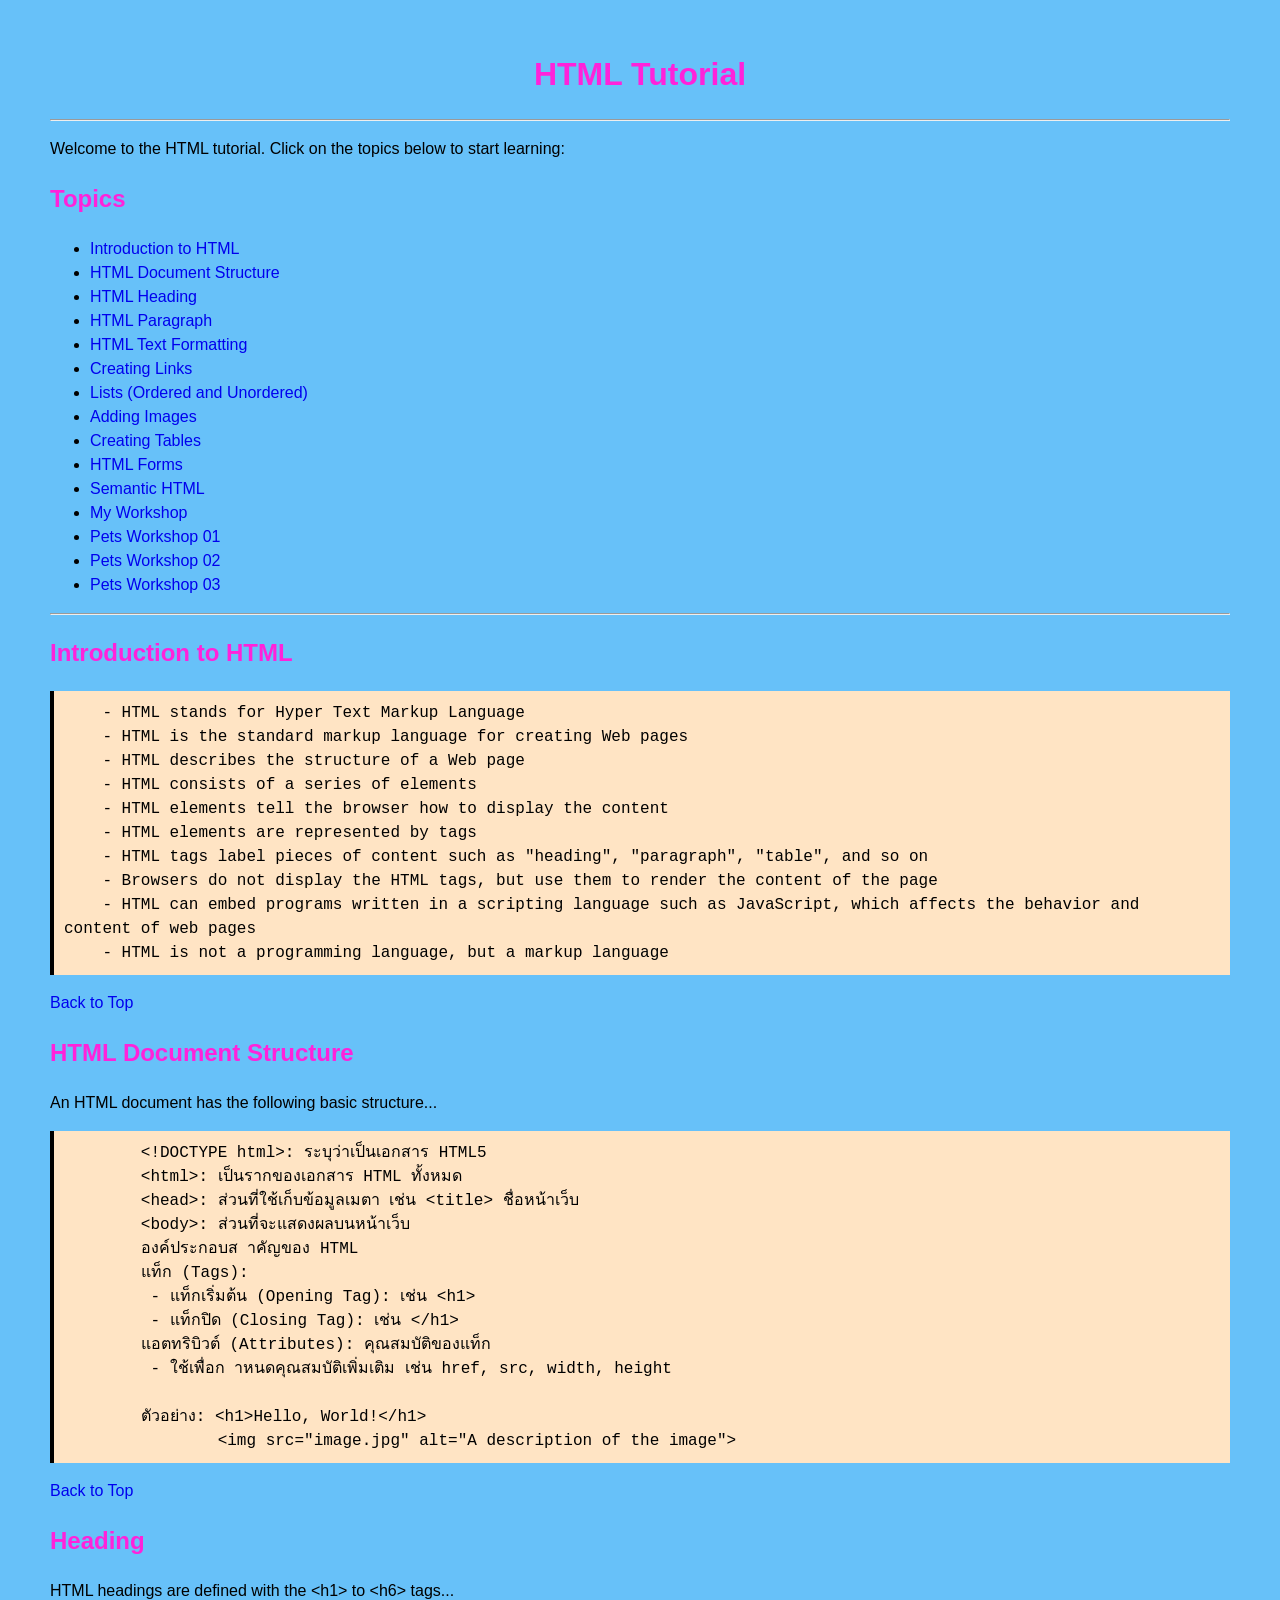
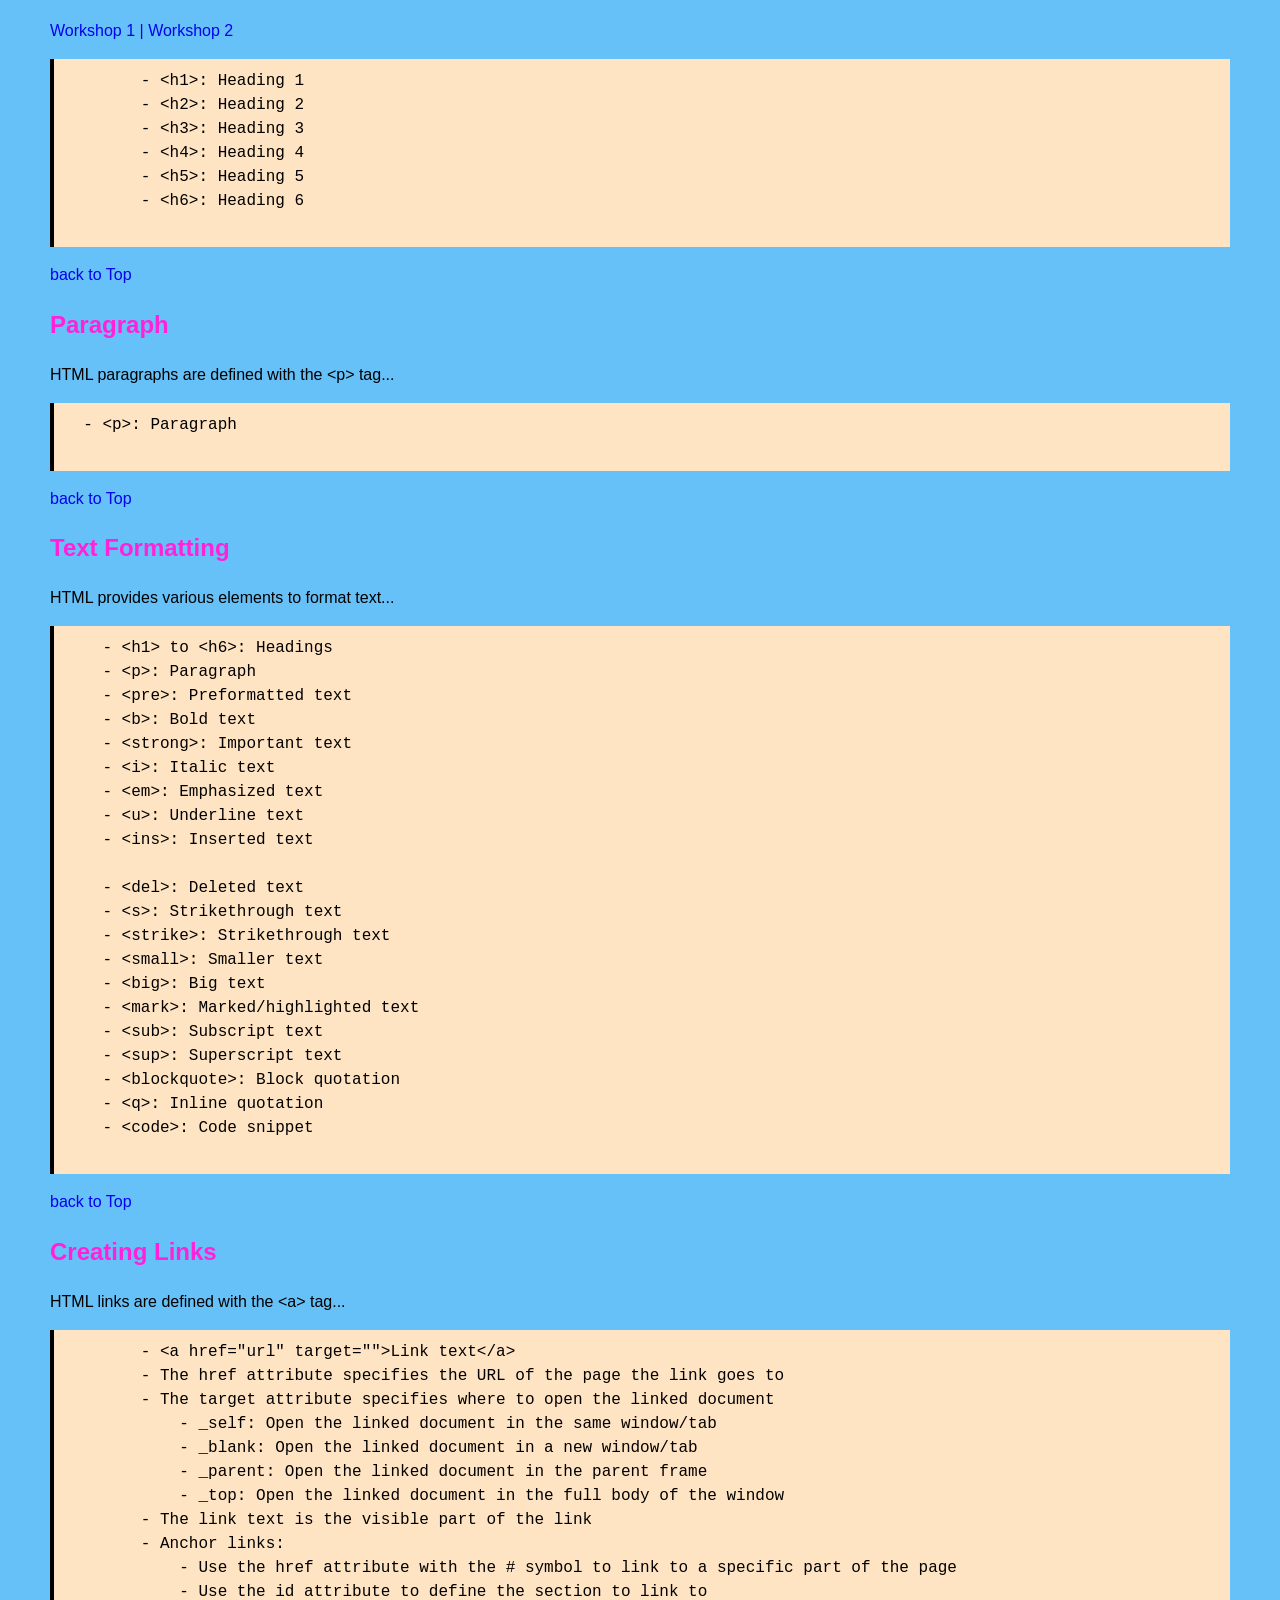
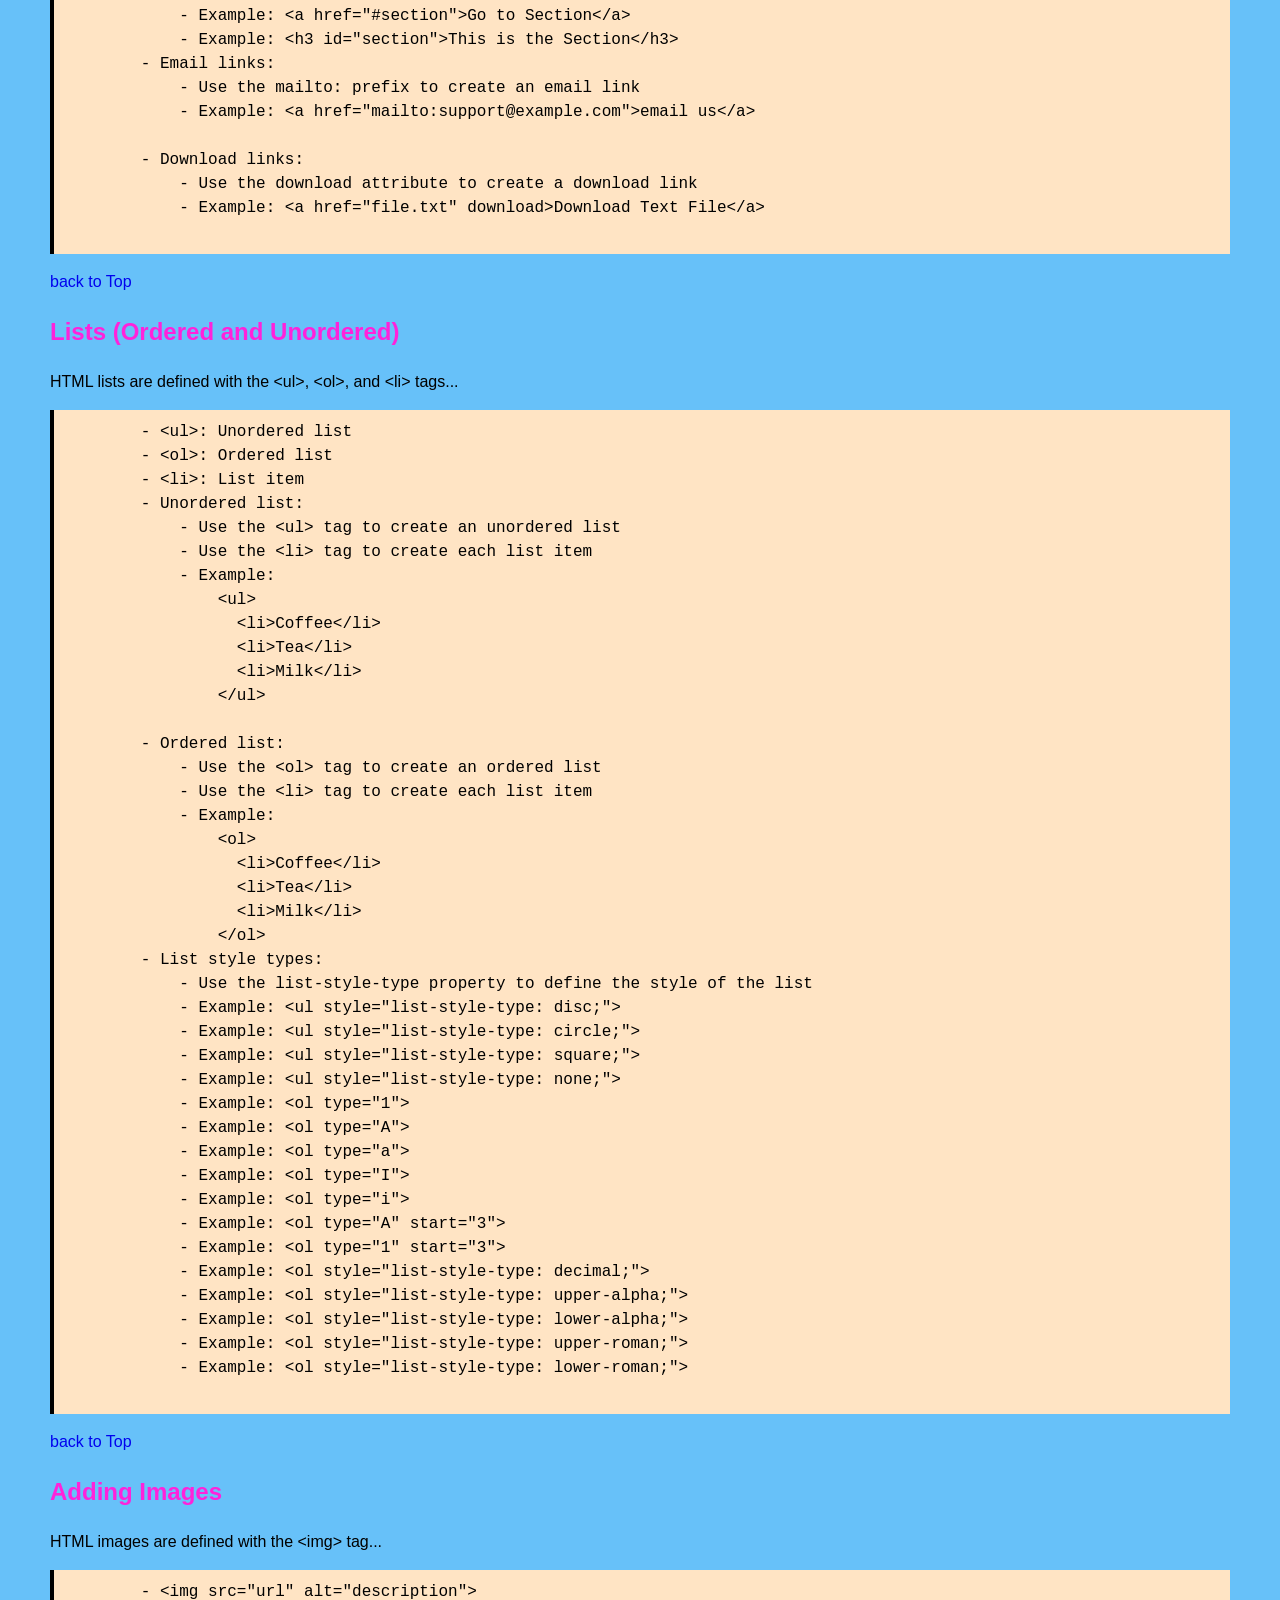
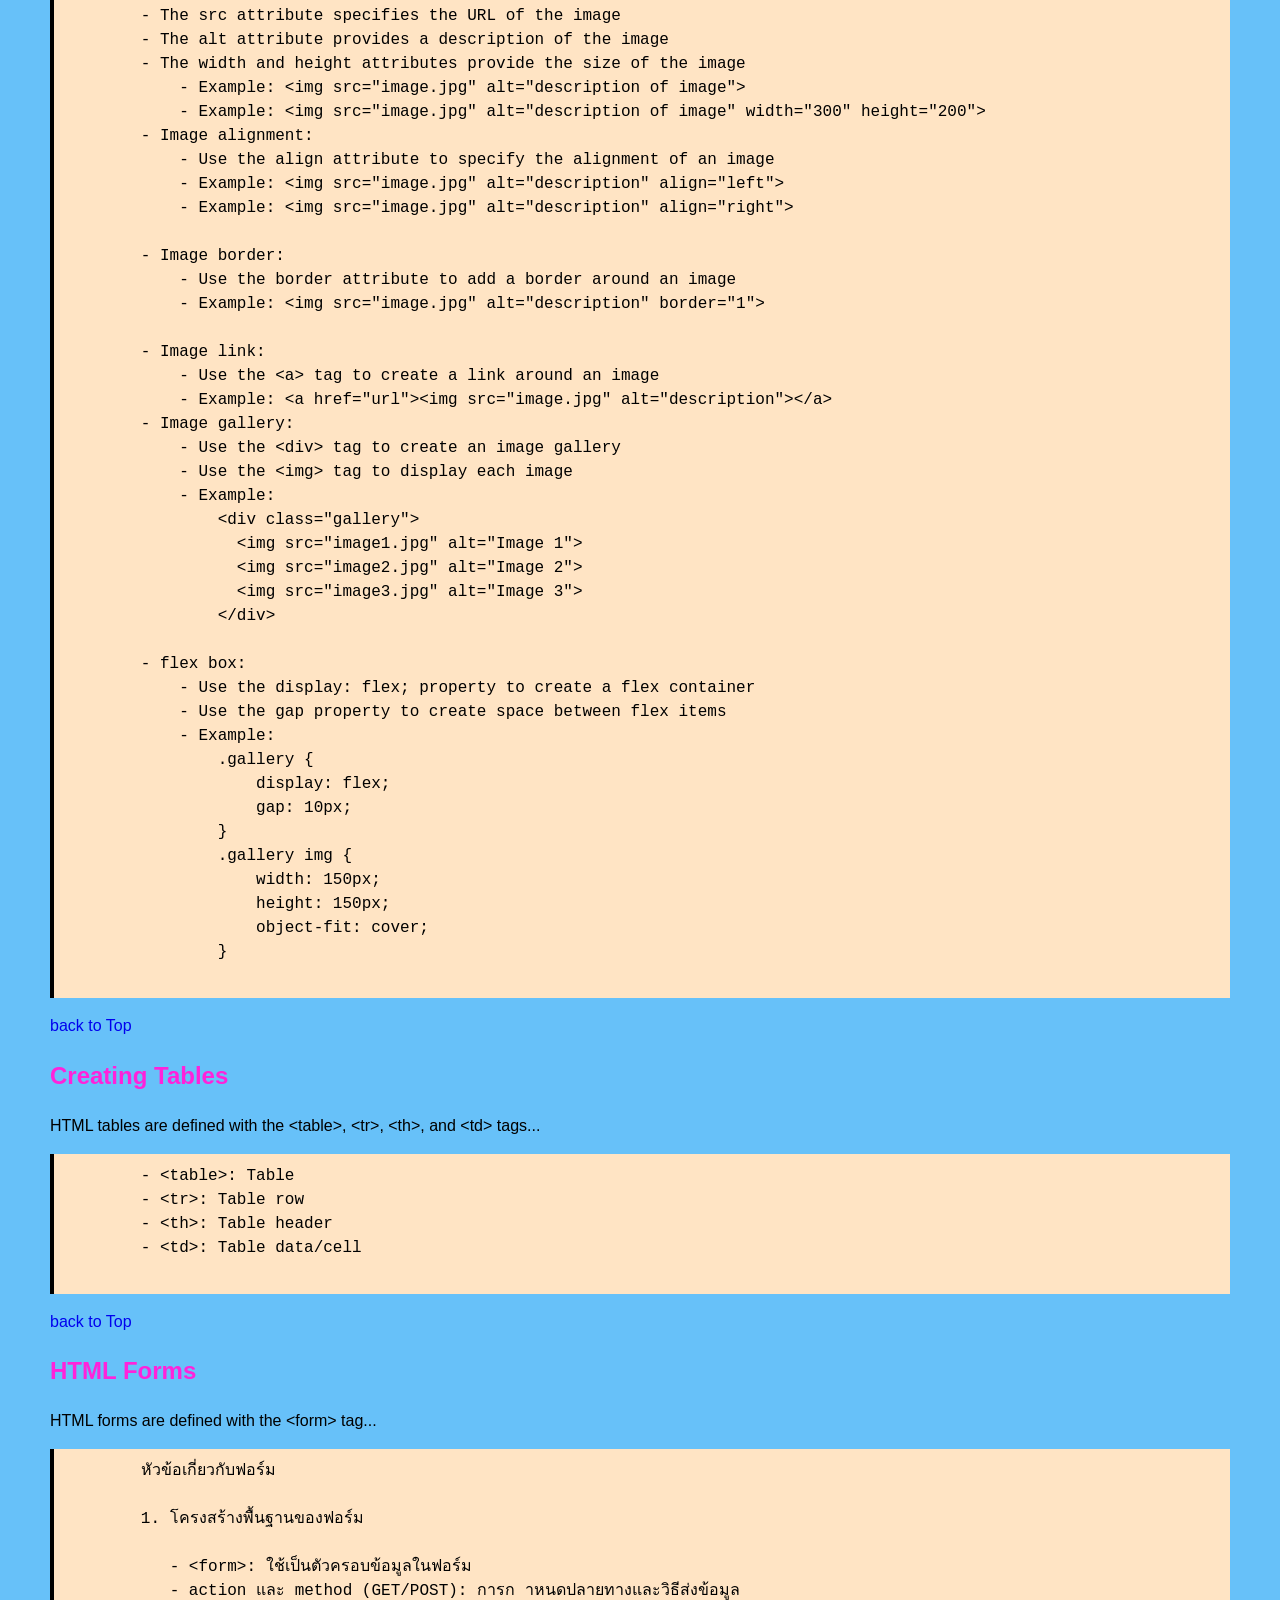
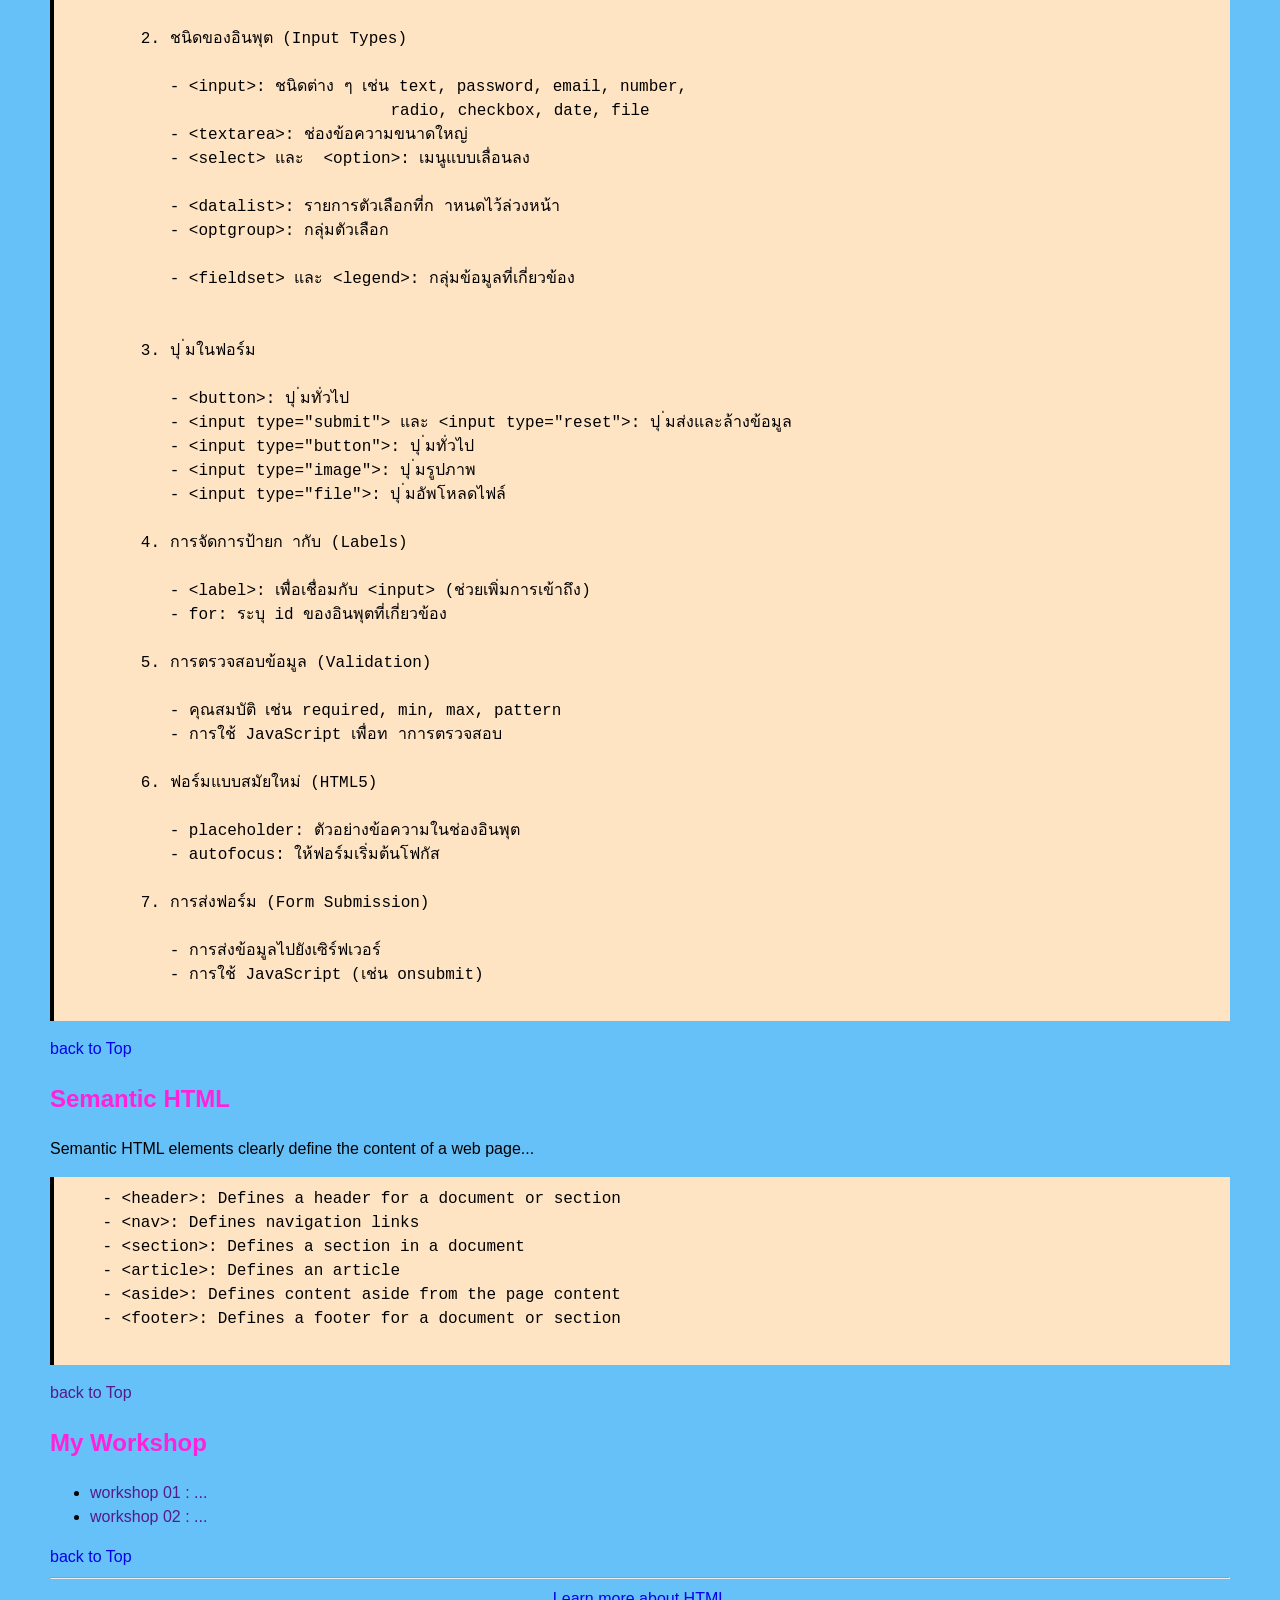
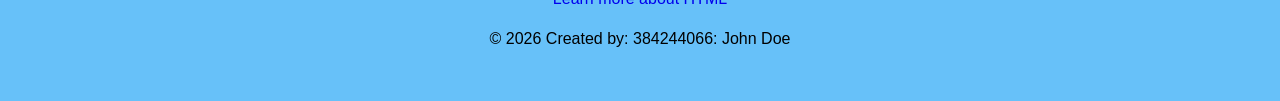
<file: index.html>
<!DOCTYPE html>
<html lang="en">
<head>
    <meta charset="UTF-8">
    <meta name="viewport" content="width=device-width, initial-scale=1.0">
    <meta name="description" content="Learning about HTML">
    <title>HTML Tutorial : 384244066</title>

    <!-- Internal CSS -->
    <style>
        html {
            scroll-behavior: smooth; /* เลื่อนหน้าจอแบบนุ่มนวล */
        }

        body {
            font-family: Arial, Helvetica, sans-serif;
            background-color: #67c1f9;
            margin: 50px;

            line-height: 1.5;
            
            /* 
            scroll-behavior: smooth; ให้ย้ายไปใน html {} 
            */
        }
        h1 { 
            color:rgb(255, 34, 218);
            text-align: center;
        }
        h2 { 
            color:rgb(255, 34, 218);
        }
        pre {
            background-color:bisque;
            padding: 10px;
            border-left: 4px solid #000000;
            
            white-space: pre-wrap; 
            font-size: 16px;
      
        }

        a {
            text-decoration: none;
        }
        a:hover {
            color: red;
            /* text-decoration: underline; */
        }

        .text-center {
            text-align: center;
        }

    </style>

</head>
<body>
    <h1 id="top">HTML Tutorial</h1>
    <hr>
    <p>Welcome to the HTML tutorial. Click on the topics below to start learning: </p>

<!-- Topics -->
    <h2>Topics </h2>
    <ul>
        <li><a href="#Introduction">Introduction to HTML</a></li>
        <li><a href="#Structure">HTML Document Structure</a></li>
        <li><a href="#Heading">HTML Heading</a></li>
        <li><a href="#Paragraph">HTML Paragraph</a></li>
        <li><a href="#TextFormatting">HTML Text Formatting</a></li>
        <li><a href="#Links">Creating Links</a></li>
        <li><a href="#Lists">Lists (Ordered and Unordered)</a></li>
        <li><a href="#Images">Adding Images</a></li>
        <li><a href="#Tables">Creating Tables</a></li>
        <li><a href="#Forms">HTML Forms</a></li>
        <li><a href="#Semantic">Semantic HTML</a></li>        
        <li><a href="#MyWorkshop">My Workshop</a></li>
        <li><a href="pets01/index.html">Pets Workshop 01</a></li>
        <li><a href="pets02/index.html">Pets Workshop 02</a></li>
        <li><a href="pets03/home.html">Pets Workshop 03</a></li>
    </ul>
    <hr>

<!-- Content: Introduction  -->
    <h2 id="Introduction">Introduction to HTML </h2>
    <pre>
    - HTML stands for Hyper Text Markup Language 
    - HTML is the standard markup language for creating Web pages 
    - HTML describes the structure of a Web page 
    - HTML consists of a series of elements 
    - HTML elements tell the browser how to display the content 
    - HTML elements are represented by tags 
    - HTML tags label pieces of content such as "heading", "paragraph", "table", and so on 
    - Browsers do not display the HTML tags, but use them to render the content of the page 
    - HTML can embed programs written in a scripting language such as JavaScript, which affects the behavior and 
content of web pages 
    - HTML is not a programming language, but a markup language</pre>
    
    <a href="#top">Back to Top</a>

<!-- Content: Document Structure -->
    <h2 id = "Structure">HTML Document Structure </h2>
    <p>An HTML document has the following basic structure...</p>
    <pre>
        &lt;!DOCTYPE html&gt;: ระบุว่าเป็นเอกสาร HTML5 
        &lt;html&gt;: เป็นรากของเอกสาร HTML ทั้งหมด 
        &lt;head&gt;: ส่วนที่ใช้เก็บข้อมูลเมตา เช่น &lt;title&gt; ชื่อหน้าเว็บ 
        &lt;body&gt;: ส่วนที่จะแสดงผลบนหน้าเว็บ 
        องค์ประกอบส าคัญของ HTML 
        แท็ก (Tags): 
         - แท็กเริ่มต้น (Opening Tag): เช่น &lt;h1&gt; 
         - แท็กปิด (Closing Tag): เช่น &lt;/h1&gt; 
        แอตทริบิวต์ (Attributes): คุณสมบัติของแท็ก 
         - ใช้เพื่อก าหนดคุณสมบัติเพิ่มเติม เช่น href, src, width, height 
       
        ตัวอย่าง: &lt;h1&gt;Hello, World!&lt;/h1&gt; 
                &lt;img src="image.jpg" alt="A description of the image"&gt;</pre>
    
    <a href="#top">Back to Top</a>

    <!-- Content: Heading -->
    <h2 id="Heading">Heading</h2>
    <p>HTML headings are defined with the &lt;h1&gt; to &lt;h6&gt; tags...</p>
    <a href="W03-01-heading.html">Workshop 1</a>
    <a href="W03-02-heading.html">| Workshop 2</a>
    <pre>
        - &lt;h1&gt;: Heading 1
        - &lt;h2&gt;: Heading 2
        - &lt;h3&gt;: Heading 3
        - &lt;h4&gt;: Heading 4
        - &lt;h5&gt;: Heading 5
        - &lt;h6&gt;: Heading 6
    </pre>

    <a href="#top">back to Top</a>

    <!-- Content: Paragraph -->
    <h2 id="Paragraph">Paragraph</h2>
    <p>HTML paragraphs are defined with the &lt;p&gt; tag...</p>
    <pre>
  - &lt;p&gt;: Paragraph
    </pre>

    <a href="#top">back to Top</a>

    <!-- Content: Text Formatting -->
    <h2 id="TextFormatting">Text Formatting</h2>
    <p>HTML provides various elements to format text...</p>
    <pre>
    - &lt;h1&gt; to &lt;h6&gt;: Headings 
    - &lt;p&gt;: Paragraph 
    - &lt;pre&gt;: Preformatted text 
    - &lt;b&gt;: Bold text 
    - &lt;strong&gt;: Important text 
    - &lt;i&gt;: Italic text 
    - &lt;em&gt;: Emphasized text 
    - &lt;u&gt;: Underline text 
    - &lt;ins&gt;: Inserted text 
     
    - &lt;del&gt;: Deleted text 
    - &lt;s&gt;: Strikethrough text 
    - &lt;strike&gt;: Strikethrough text 
    - &lt;small&gt;: Smaller text 
    - &lt;big&gt;: Big text 
    - &lt;mark&gt;: Marked/highlighted text 
    - &lt;sub&gt;: Subscript text 
    - &lt;sup&gt;: Superscript text 
    - &lt;blockquote&gt;: Block quotation 
    - &lt;q&gt;: Inline quotation 
    - &lt;code&gt;: Code snippet 
    </pre>

    <a href="#top">back to Top</a>

    <!-- Content: Creating Links -->
    <h2 id="Links">Creating Links</h2>
    <p>HTML links are defined with the &lt;a&gt; tag...</p>
    <pre>
        - &lt;a href="url" target=""&gt;Link text&lt;/a&gt;
        - The href attribute specifies the URL of the page the link goes to
        - The target attribute specifies where to open the linked document
            - _self: Open the linked document in the same window/tab
            - _blank: Open the linked document in a new window/tab
            - _parent: Open the linked document in the parent frame
            - _top: Open the linked document in the full body of the window
        - The link text is the visible part of the link
        - Anchor links:
            - Use the href attribute with the # symbol to link to a specific part of the page
            - Use the id attribute to define the section to link to
            - Example: &lt;a href="#section"&gt;Go to Section&lt;/a&gt;
            - Example: &lt;h3 id="section"&gt;This is the Section&lt;/h3&gt;
        - Email links:
            - Use the mailto: prefix to create an email link
            - Example: &lt;a href="mailto:support@example.com">email us&lt;/a&gt;
      
        - Download links:
            - Use the download attribute to create a download link
            - Example: &lt;a href="file.txt" download&gt;Download Text File&lt;/a&gt;
    </pre>

    <a href="#top">back to Top</a>

    <!-- Content: Lists (Ordered and Unordered) -->
    <h2 id="Lists">Lists (Ordered and Unordered)</h2>
    <p>HTML lists are defined with the &lt;ul&gt;, &lt;ol&gt;, and &lt;li&gt; tags...</p>
    <pre>
        - &lt;ul&gt;: Unordered list 
        - &lt;ol&gt;: Ordered list 
        - &lt;li&gt;: List item 
        - Unordered list: 
            - Use the &lt;ul&gt; tag to create an unordered list 
            - Use the &lt;li&gt; tag to create each list item 
            - Example: 
                &lt;ul&gt; 
                  &lt;li&gt;Coffee&lt;/li&gt; 
                  &lt;li&gt;Tea&lt;/li&gt; 
                  &lt;li&gt;Milk&lt;/li&gt; 
                &lt;/ul&gt; 
       
        - Ordered list: 
            - Use the &lt;ol&gt; tag to create an ordered list 
            - Use the &lt;li&gt; tag to create each list item 
            - Example: 
                &lt;ol&gt; 
                  &lt;li&gt;Coffee&lt;/li&gt; 
                  &lt;li&gt;Tea&lt;/li&gt; 
                  &lt;li&gt;Milk&lt;/li&gt; 
                &lt;/ol&gt; 
        - List style types: 
            - Use the list-style-type property to define the style of the list 
            - Example: &lt;ul style="list-style-type: disc;"&gt; 
            - Example: &lt;ul style="list-style-type: circle;"&gt; 
            - Example: &lt;ul style="list-style-type: square;"&gt; 
            - Example: &lt;ul style="list-style-type: none;"&gt; 
            - Example: &lt;ol type="1"&gt; 
            - Example: &lt;ol type="A"&gt; 
            - Example: &lt;ol type="a"&gt; 
            - Example: &lt;ol type="I"&gt; 
            - Example: &lt;ol type="i"&gt; 
            - Example: &lt;ol type="A" start="3"&gt; 
            - Example: &lt;ol type="1" start="3"&gt; 
            - Example: &lt;ol style="list-style-type: decimal;"&gt; 
            - Example: &lt;ol style="list-style-type: upper-alpha;"&gt; 
            - Example: &lt;ol style="list-style-type: lower-alpha;"&gt; 
            - Example: &lt;ol style="list-style-type: upper-roman;"&gt; 
            - Example: &lt;ol style="list-style-type: lower-roman;"&gt; 
    </pre>

    <a href="#top">back to Top</a>

    <!-- Content: Adding Images -->
    <h2 id="Images">Adding Images</h2>
    <p>HTML images are defined with the &lt;img&gt; tag...</p>
    <pre>
        - &lt;img src="url" alt="description"&gt; 
        - The src attribute specifies the URL of the image 
        - The alt attribute provides a description of the image 
        - The width and height attributes provide the size of the image 
            - Example: &lt;img src="image.jpg" alt="description of image"&gt; 
            - Example: &lt;img src="image.jpg" alt="description of image" width="300" height="200"&gt; 
        - Image alignment: 
            - Use the align attribute to specify the alignment of an image 
            - Example: &lt;img src="image.jpg" alt="description" align="left"&gt; 
            - Example: &lt;img src="image.jpg" alt="description" align="right"&gt; 
       
        - Image border: 
            - Use the border attribute to add a border around an image 
            - Example: &lt;img src="image.jpg" alt="description" border="1"&gt; 
       
        - Image link: 
            - Use the &lt;a&gt; tag to create a link around an image 
            - Example: &lt;a href="url"&gt;&lt;img src="image.jpg" alt="description"&gt;&lt;/a&gt; 
        - Image gallery: 
            - Use the &lt;div&gt; tag to create an image gallery 
            - Use the &lt;img&gt; tag to display each image 
            - Example: 
                &lt;div class="gallery"&gt; 
                  &lt;img src="image1.jpg" alt="Image 1"&gt; 
                  &lt;img src="image2.jpg" alt="Image 2"&gt; 
                  &lt;img src="image3.jpg" alt="Image 3"&gt; 
                &lt;/div&gt; 
       
        - flex box: 
            - Use the display: flex; property to create a flex container 
            - Use the gap property to create space between flex items 
            - Example: 
                .gallery { 
                    display: flex; 
                    gap: 10px; 
                } 
                .gallery img { 
                    width: 150px; 
                    height: 150px; 
                    object-fit: cover; 
                } 
    </pre>

    <a href="#top">back to Top</a>

    <!-- Content: Creating Tables -->
    <h2 id="Tables">Creating Tables</h2>
    <p>HTML tables are defined with the &lt;table&gt;, &lt;tr&gt;, &lt;th&gt;, and &lt;td&gt; tags...</p>
    <pre>
        - &lt;table&gt;: Table 
        - &lt;tr&gt;: Table row 
        - &lt;th&gt;: Table header 
        - &lt;td&gt;: Table data/cell 
    </pre>

    <a href="#top">back to Top</a>

    <!-- Content: HTML Forms -->
    <h2 id="Forms">HTML Forms</h2>
    <p>HTML forms are defined with the &lt;form&gt; tag...</p>
    <pre>
        หัวข้อเกี่ยวกับฟอร์ม 
     
        1. โครงสร้างพื้นฐานของฟอร์ม 
     
           - &lt;form>: ใช้เป็นตัวครอบข้อมูลในฟอร์ม 
           - action และ method (GET/POST): การก าหนดปลายทางและวิธีส่งข้อมูล 
     
        2. ชนิดของอินพุต (Input Types) 
     
           - &lt;input>: ชนิดต่าง ๆ เช่น text, password, email, number,  
                                  radio, checkbox, date, file 
           - &lt;textarea>: ช่องข้อความขนาดใหญ่ 
           - &lt;select> และ  &lt;option>: เมนูแบบเลื่อนลง   
     
           - &lt;datalist>: รายการตัวเลือกที่ก าหนดไว้ล่วงหน้า 
           - &lt;optgroup>: กลุ่มตัวเลือก 
     
           - &lt;fieldset> และ &lt;legend>: กลุ่มข้อมูลที่เกี่ยวข้อง 
     
     
        3. ปุ ่มในฟอร์ม 
     
           - &lt;button>: ปุ ่มทั่วไป 
           - &lt;input type="submit"> และ &lt;input type="reset">: ปุ ่มส่งและล้างข้อมูล 
           - &lt;input type="button">: ปุ ่มทั่วไป 
           - &lt;input type="image">: ปุ ่มรูปภาพ 
           - &lt;input type="file">: ปุ ่มอัพโหลดไฟล์ 
     
        4. การจัดการป้ายก ากับ (Labels) 
     
           - &lt;label>: เพื่อเชื่อมกับ &lt;input> (ช่วยเพิ่มการเข้าถึง) 
           - for: ระบุ id ของอินพุตที่เกี่ยวข้อง 
     
        5. การตรวจสอบข้อมูล (Validation) 
     
           - คุณสมบัติ เช่น required, min, max, pattern 
           - การใช้ JavaScript เพื่อท าการตรวจสอบ 
     
        6. ฟอร์มแบบสมัยใหม่ (HTML5) 
     
           - placeholder: ตัวอย่างข้อความในช่องอินพุต 
           - autofocus: ให้ฟอร์มเริ่มต้นโฟกัส 
     
        7. การส่งฟอร์ม (Form Submission) 
     
           - การส่งข้อมูลไปยังเซิร์ฟเวอร์ 
           - การใช้ JavaScript (เช่น onsubmit)
    </pre>

    <a href="#top">back to Top</a>

    <!-- Content: Semantic HTML -->
    <h2 id="Semantic">Semantic HTML</h2>
    <p>Semantic HTML elements clearly define the content of a web page...</p>
    <pre>
    - &lt;header&gt;: Defines a header for a document or section
    - &lt;nav&gt;: Defines navigation links
    - &lt;section&gt;: Defines a section in a document
    - &lt;article&gt;: Defines an article
    - &lt;aside&gt;: Defines content aside from the page content
    - &lt;footer&gt;: Defines a footer for a document or section
    </pre>

    <a href="">back to Top</a>

    <!--Content:  My Workshop -->
    <h2 id="MyWorkshop">My Workshop</h2>
      <ul>
        <li><a href="">workshop 01 : ...</a></li>
        <li><a href="">workshop 02 : ...</a></li>
      </ul>

    <a href="#top">back to Top</a>
    <hr>
    
    <div class="text-center">
        <a href="https://www.w3schools.com/html/default.asp">Learn more about HTML</a>
        <p>&copy; 2026 Created by: 384244066: John Doe</p>
    </div>


</body>
</html>
</file>
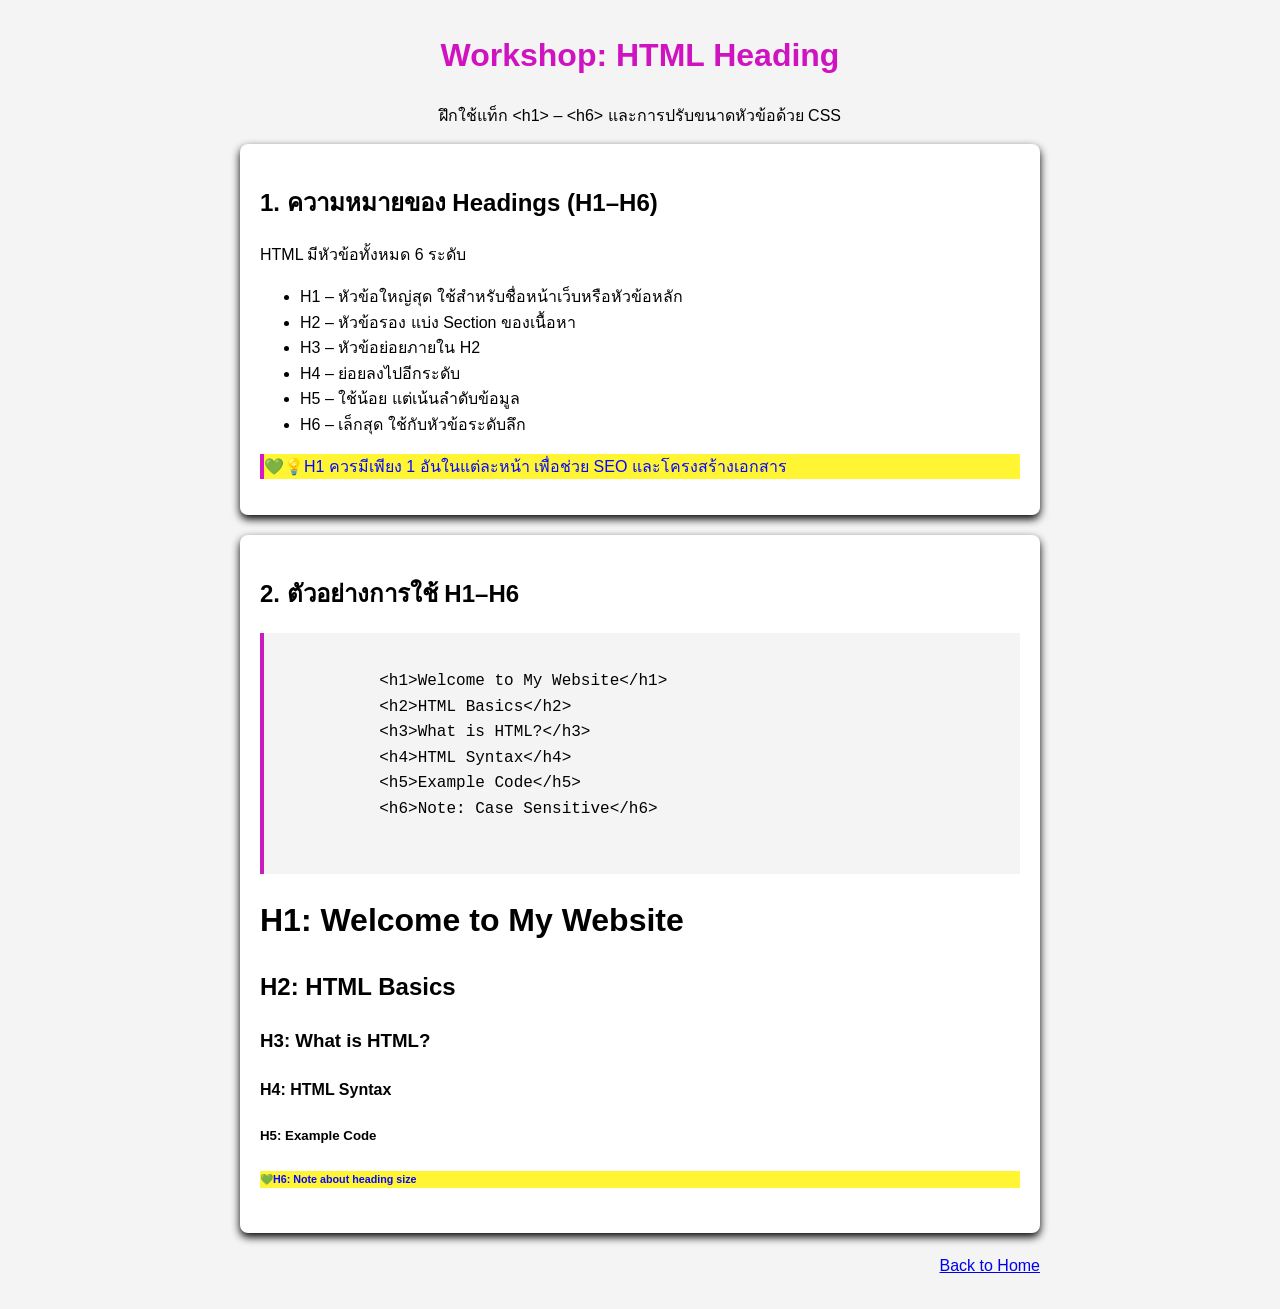
<file: W03-01-heading.html>
<!DOCTYPE html>
<html lang="en">

<head>
    <meta charset="UTF-8">
    <meta name="viewport" content="width=device-width, initial-scale=1.0">
    <title>Heading</title>
    <style>
        body {
            font-family: Arial, sans-serif;
            background-color: #f4f4f4;
            margin: 30px;
            line-height: 1.6;
        }

        .container {
            max-width: 800px;
            margin: 0 auto;
        }


        .text-title {
            color: #d013c1;
            /* text-align: center; */
        }
        .text-center {
            text-align: center;
        }

        .card {
            background-color: white;
            padding: 20px;
            border-radius: 8px;
            box-shadow: 0 4px 8px rgb(0, 0, 0);
            margin-bottom: 20px;
        }

        pre {
            background-color: #f4f4f4;
            border-left: 4px solid #cc1bbd;
            padding-top: 10px;
            font-size: 16px;
        }

        .note {
            color: #0707ff;
            background-color: #fff532;
        }
        .note::before {
            content: "💚";
 
        }


    </style>
</head>

<body>
    <div class="container">
        <h1 class="text-title text-center">Workshop: HTML Heading</h1>
        <p class="text-center">ฝึกใช้แท็ก &lt;h1> – &lt;h6> และการปรับขนาดหัวข้อด้วย CSS</p>
        <div class="card">
            <h2>1. ความหมายของ Headings (H1–H6)</h2>
            <p>HTML มีหัวข้อทั้งหมด 6 ระดับ</p>
            <ul>
                <li>H1 – หัวข้อใหญ่สุด ใช้สำหรับชื่อหน้าเว็บหรือหัวข้อหลัก</li>
                <li>H2 – หัวข้อรอง แบ่ง Section ของเนื้อหา</li>
                <li>H3 – หัวข้อย่อยภายใน H2</li>
                <li>H4 – ย่อยลงไปอีกระดับ</li>
                <li>H5 – ใช้น้อย แต่เน้นลำดับข้อมูล</li>
                <li>H6 – เล็กสุด ใช้กับหัวข้อระดับลึก</li>
            </ul>
            <p class="note" style="border-left: 4px solid rgb(219, 22, 196)">💡H1 ควรมีเพียง 1 อันในแต่ละหน้า เพื่อช่วย SEO และโครงสร้างเอกสาร</p>
        </div>
        <div class="card">
            <h2>2. ตัวอย่างการใช้ H1–H6</h2>
            <pre>
                <code>
            &lt;h1&gt;Welcome to My Website&lt;/h1&gt;
            &lt;h2&gt;HTML Basics&lt;/h2&gt;
            &lt;h3&gt;What is HTML?&lt;/h3&gt;
            &lt;h4&gt;HTML Syntax&lt;/h4&gt;
            &lt;h5&gt;Example Code&lt;/h5&gt;
            &lt;h6&gt;Note: Case Sensitive&lt;/h6&gt;
                </code>
            </pre>
            <h1>H1: Welcome to My Website</h1>
            <h2>H2: HTML Basics</h2>
            <h3>H3: What is HTML?</h3>
            <h4>H4: HTML Syntax</h4>
            <h5>H5: Example Code</h5>
            <h6 class="note">H6: Note about heading size</h6>
        </div>
        <a href="index.html"><p style="text-align: right;">Back to Home</p></a>
    </div>



</body>

</html>
</file>
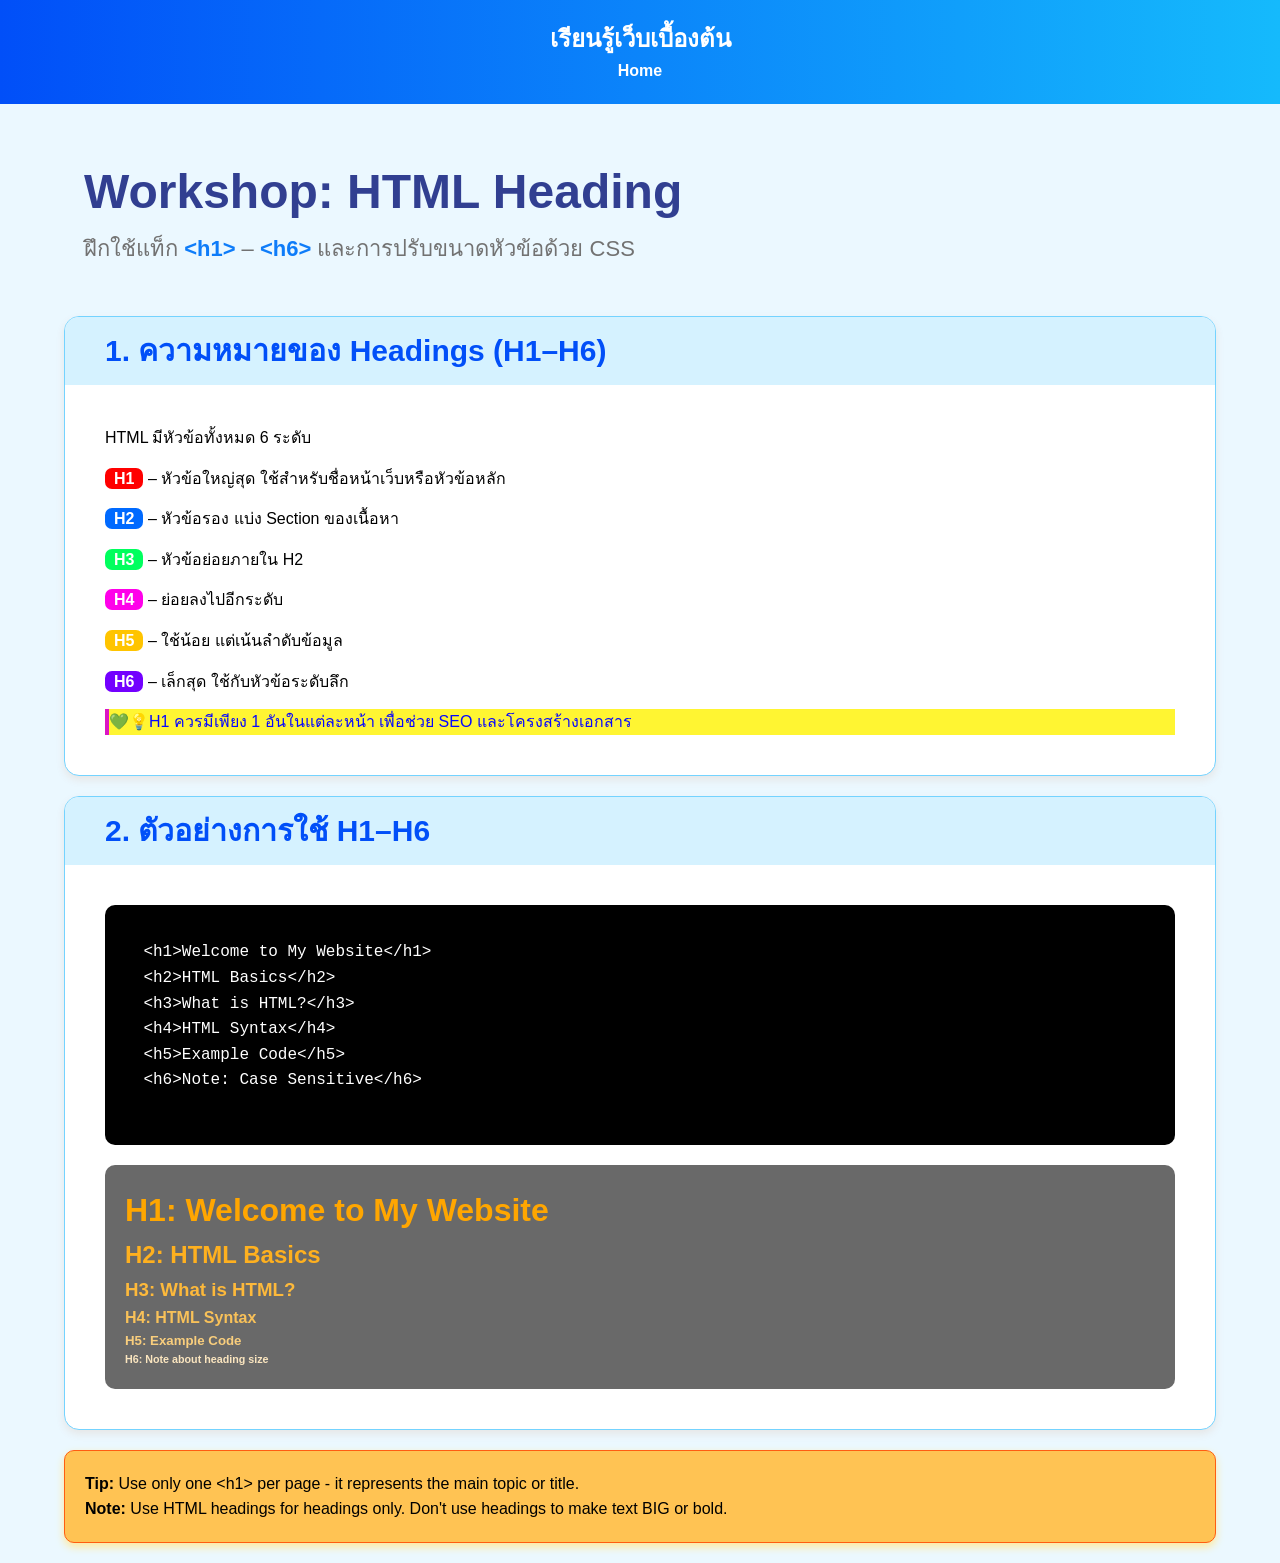
<file: W03-02-heading.html>
<!DOCTYPE html>
<html lang="en">

<head>
    <meta charset="UTF-8">
    <meta name="viewport" content="width=device-width, initial-scale=1.0">
    <title>Heading</title>
    <style>
        * {
            box-sizing: border-box;
            margin: 0;
            padding: 0;
        }

        body {
            font-family: Arial, sans-serif;
            background-color: #ebf8ff;
            
            line-height: 1.6;
        }

        .header {
            background: linear-gradient(to right, #014ff8, #15bafc);
            text-align: center;
            padding: 20px;
            color: white;
        }

        .header a {
            color: white;
            text-decoration: none;
            font-weight: bold;
        }

        .container {
            max-width: 1200px;
            margin: 0 auto;

            width: 90%;
        }

        .hero {
            padding: 50px 20px;
        }



        .hero h1 {
            color: #313f91;
            font-size: 48px;
            /* text-align: center; */
        }
        .hero p {
            color: #727272;
            font-size: 22px;
        }

        .tag-color {
            color : rgb(14, 124, 249);
            font-weight: bold;
        }


        .xxxxx-text-title {
            color: #313f91;
            font-size: 48px;
            /* text-align: center; */
        }


        .text-center {
            text-align: center;
        }

        .card {
            background-color: white;
            border-radius: 15px;
            box-shadow: 0 4px 8px rgb(230, 230, 230);
            margin-bottom: 20px;

            border: 1px solid #74d3ff;
            overflow: hidden;
        }


        .card-header {
            background-color: #d5f2ff;
            color: #014ff8;
            font-size: 20px;
            font-weight: bold;
            padding: 10px 40px;
        }

        .card-body {
            padding: 40px;
        }

        .card-margin-bt { margin-bottom: 15px; }



        .label {
            padding: 2px 9px;
            border-radius: 7px;
            color: white;
            font-weight: bold;
            text-align: center;
        }
        .h1-label { background-color: red;}
        .h2-label { background-color: rgb(0, 106, 255);}
        .h3-label { background-color: rgb(0, 255, 94);}
        .h4-label { background-color: rgb(255, 0, 234);}
        .h5-label { background-color: rgb(255, 196, 0);}
        .h6-label { background-color: rgb(115, 0, 255);}

        pre {
            background-color: #000000;
            color: #ffffff;
            padding-top: 10px;
            font-size: 16px;
            border-radius: 10px;
        }


        .text-shade {
            padding: 20px;
            background-color: #696969;
            border-radius: 10px;
            margin-top: 20px;
        }

        .text-shade h1 { color:rgb(255, 166, 0) }
        .text-shade h2 { color:rgb(254, 176, 31) }
        .text-shade h3 { color:rgb(253, 185, 59) }
        .text-shade h4 { color:rgb(248, 193, 89) }
        .text-shade h5 { color:rgb(249, 206, 125) }
        .text-shade h6 { color:rgb(250, 229, 191) }


        .note {
            color: #0707ff;
            background-color: #fff532;
        }
        .note::before {
            content: "💚";
 
        }



        .tip-box {
            background-color: rgb(255, 195, 83);
            border-radius: 10px;
            border: 1px solid #ff5d11;
            box-shadow: 0 4px 8px rgb(255, 233, 154);
            
            margin-bottom: 20px;
            padding: 20px;
            
        }


    </style>
</head>

<body>
    <section class="header">
        <h1>เรียนรู้เว็บเบื้องต้น</h1>
        <a href="index.html">Home</a>
    </section>


    <div class="container">
        <!-- hero section -->
        <div class="hero">
            <h1>Workshop: HTML Heading</h1>
            <p>ฝึกใช้แท็ก <span class="tag-color">&lt;h1></span> – <span class="tag-color">&lt;h6></span> และการปรับขนาดหัวข้อด้วย CSS</p>
        </div>


        <!-- card 1 -->
        <div class="card">
            <div class="card-header">
                <h2>1. ความหมายของ Headings (H1–H6)</h2>
            </div>
            <div class="card-body">
                <p  class="card-margin-bt">HTML มีหัวข้อทั้งหมด 6 ระดับ</p>
                    <p class="card-margin-bt"><span class="label h1-label">H1</span> – หัวข้อใหญ่สุด ใช้สำหรับชื่อหน้าเว็บหรือหัวข้อหลัก</p>
                    <p class="card-margin-bt"><span class="label h2-label">H2</span> – หัวข้อรอง แบ่ง Section ของเนื้อหา</p>
                    <p class="card-margin-bt"><span class="label h3-label">H3</span> – หัวข้อย่อยภายใน H2</p>
                    <p class="card-margin-bt"><span class="label h4-label">H4</span> – ย่อยลงไปอีกระดับ</p>
                    <p class="card-margin-bt"><span class="label h5-label">H5</span> – ใช้น้อย แต่เน้นลำดับข้อมูล</p>
                    <p class="card-margin-bt"><span class="label h6-label">H6</span> – เล็กสุด ใช้กับหัวข้อระดับลึก</p>
                
                <p class="note" style="border-left: 4px solid rgb(219, 22, 196)">💡H1 ควรมีเพียง 1 อันในแต่ละหน้า เพื่อช่วย SEO และโครงสร้างเอกสาร</p>
            </div>
        </div>

        <!-- card 2 -->
        <div class="card">
            <div class="card-header">
                <h2>2. ตัวอย่างการใช้ H1–H6</h2>
            </div>
            <div class="card-body">
                <pre>
                    <code>
    &lt;h1&gt;Welcome to My Website&lt;/h1&gt;
    &lt;h2&gt;HTML Basics&lt;/h2&gt;
    &lt;h3&gt;What is HTML?&lt;/h3&gt;
    &lt;h4&gt;HTML Syntax&lt;/h4&gt;
    &lt;h5&gt;Example Code&lt;/h5&gt;
    &lt;h6&gt;Note: Case Sensitive&lt;/h6&gt;
                    </code>
                </pre>
                <div class="text-shade">
                    <h1>H1: Welcome to My Website</h1>
                    <h2>H2: HTML Basics</h2>
                    <h3>H3: What is HTML?</h3>
                    <h4>H4: HTML Syntax</h4>
                    <h5>H5: Example Code</h5>
                    <h6>H6: Note about heading size</h6>
                </div>
            </div>
        </div>

        <!-- card 3 -->
        <div class="tip-box">
            <p><b>Tip:</b> Use only one &lt;h1> per page - it represents the main topic or title.</p>
            <p><strong>Note:</strong> Use HTML headings for headings only. Don't use headings to make text BIG or bold.</p>
        </div>

    </div>



</body>

</html>
</file>
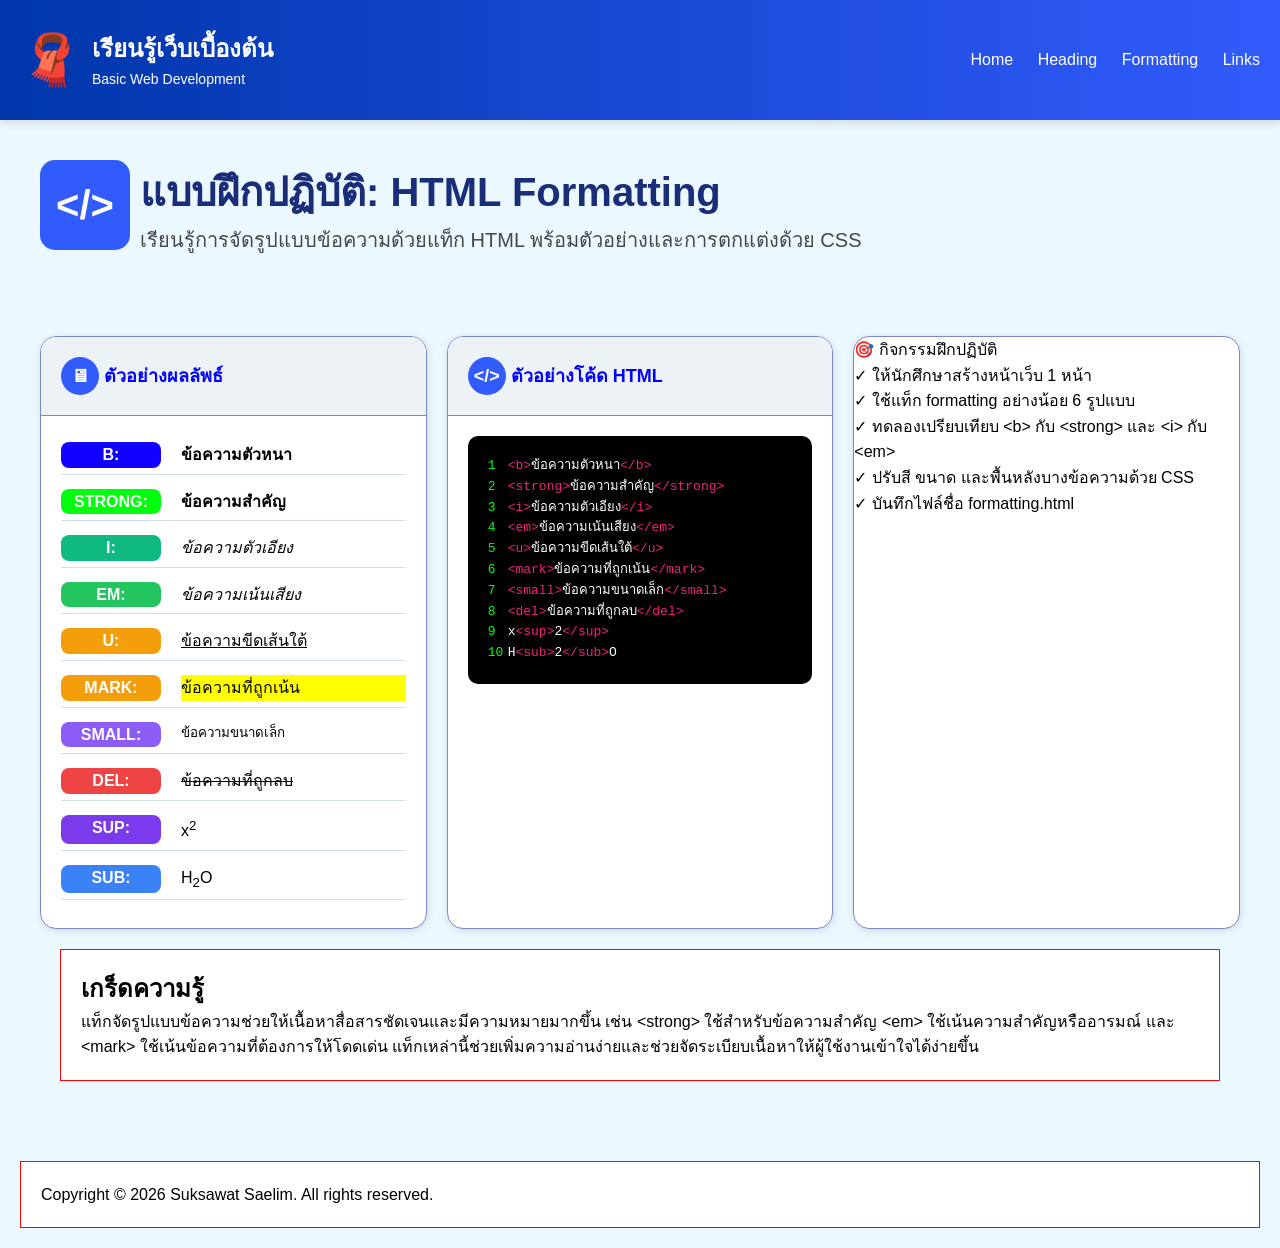
<file: W04-01-formatting.html>
<!DOCTYPE html>
<html lang="en">

<head>
    <meta charset="UTF-8">
    <meta name="viewport" content="width=device-width, initial-scale=1.0">
    <title>Formatting</title>
    <link rel="stylesheet" href="css/w04-formatting.css">
</head>

<body>
    <!-- Header -->
    <header>
        <div class="brand">
            <div class="brand-icon">🧣</div>
            <div class="brand-text">
                <h2>เรียนรู้เว็บเบื้องต้น</h2>
                <p>Basic Web Development</p>
            </div>
        </div>
        <nav>
            <a href="index.html">Home</a>
            <a href="W03-02-heading-51.html">Heading</a>
            <a href="W04-01-formating.html">Formatting</a>
            <a href="#">Links</a>

        </nav>
    </header>

    <!-- Hero Section -->
    <div class="hero">


        <div class="hero-icon">&lt;/&gt;</div>

        <div class="hero-text">
            <h1>แบบฝึกปฏิบัติ: HTML Formatting</h1>
            <p>
                เรียนรู้การจัดรูปแบบข้อความด้วยแท็ก HTML
                พร้อมตัวอย่างและการตกแต่งด้วย CSS
            </p>
        </div>



    </div>

    <!-- Main Content -->
    <div class="container">
        <div class="card-grid">
            <!-- card 1 -->
            <div class="card">
                <div class="card-header">
                    <span class="card-header-icon">🖥</span> ตัวอย่างผลลัพธ์
                </div>
                <div class="card-body">

                    <div class="format-row">
                        <span class="label b-label">B:</span>
                        <b>ข้อความตัวหนา</b>
                    </div>

                    <div class="format-row">
                        <span class="label strong-label">STRONG:</span>
                        <strong>ข้อความสำคัญ</strong>
                    </div>
                    <div class="format-row">
                        <span class="label i-label">I:</span>
                        <i>ข้อความตัวเอียง</i>
                    </div>

                    <div class="format-row">
                        <span class="label em-label">EM:</span>
                        <em>ข้อความเน้นเสียง</em>
                    </div>

                    <div class="format-row">
                        <span class="label u-label">U:</span>
                        <u>ข้อความขีดเส้นใต้</u>
                    </div>

                    <div class="format-row">
                        <span class="label mark-label">MARK:</span>
                        <mark>ข้อความที่ถูกเน้น</mark>
                    </div>

                    <div class="format-row">
                        <span class="label small-label">SMALL:</span>
                        <small>ข้อความขนาดเล็ก</small>
                    </div>

                    <div class="format-row">
                        <span class="label del-label">DEL:</span>
                        <del>ข้อความที่ถูกลบ</del>
                    </div>

                    <div class="format-row">
                        <span class="label sup-label">SUP:</span>
                        <span>x<sup>2</sup></span>
                    </div>

                    <div class="format-row">
                        <span class="label sub-label">SUB:</span>
                        <span>H<sub>2</sub>O</span>
                    </div>

                </div>

            </div>

            <!-- card 2 -->
            <div class="card">

                <div class="card-header">
                    <span class="card-header-icon">&lt;/&gt;</span>
                    ตัวอย่างโค้ด HTML
                </div>

                <div class="card-body">
                    <div class="pre-box">
<pre><span class="line-no">1</span><span class="html-tag">&lt;b&gt;</span><span>ข้อความตัวหนา</span><span class="html-tag">&lt;/b&gt;</span>
<span class="line-no">2</span><span class="html-tag">&lt;strong&gt;</span><span>ข้อความสำคัญ</span><span class="html-tag">&lt;/strong&gt;</span>
<span class="line-no">3</span><span class="html-tag">&lt;i&gt;</span><span>ข้อความตัวเอียง</span><span class="html-tag">&lt;/i&gt;</span>
<span class="line-no">4</span><span class="html-tag">&lt;em&gt;</span><span>ข้อความเน้นเสียง</span><span class="html-tag">&lt;/em&gt;</span>
<span class="line-no">5</span><span class="html-tag">&lt;u&gt;</span><span>ข้อความขีดเส้นใต้</span><span class="html-tag">&lt;/u&gt;</span>
<span class="line-no">6</span><span class="html-tag">&lt;mark&gt;</span><span>ข้อความที่ถูกเน้น</span><span class="html-tag">&lt;/mark&gt;</span>
<span class="line-no">7</span><span class="html-tag">&lt;small&gt;</span><span>ข้อความขนาดเล็ก</span><span class="html-tag">&lt;/small&gt;</span>
<span class="line-no">8</span><span class="html-tag">&lt;del&gt;</span><span>ข้อความที่ถูกลบ</span><span class="html-tag">&lt;/del&gt;</span>
<span class="line-no">9</span><span>x</span><span class="html-tag">&lt;sup&gt;</span><span>2</span><span class="html-tag">&lt;/sup&gt;</span>
<span class="line-no">10</span><span>H</span><span class="html-tag">&lt;sub&gt;</span><span>2</span><span class="html-tag">&lt;/sub&gt;</span><span>O</span></pre>
                    </div>
                </div>



            </div>

            <!-- card 3 -->
            <div class="card">


                <span>🎯</span>

                กิจกรรมฝึกปฏิบัติ


                <ul class="">
                    <li>
                        <span>✓</span>
                        <span>ให้นักศึกษาสร้างหน้าเว็บ 1 หน้า</span>
                    </li>

                    <li>
                        <span>✓</span>
                        <span>ใช้แท็ก formatting อย่างน้อย 6 รูปแบบ</span>
                    </li>

                    <li>
                        <span >✓</span>
                        <span>
                            ทดลองเปรียบเทียบ
                            <span>&lt;b&gt;</span> กับ
                            <span>&lt;strong&gt;</span>
                            และ
                            <span>&lt;i&gt;</span> กับ
                            <span>&lt;em&gt;</span>
                        </span>
                    </li>

                    <li>
                        <span>✓</span>
                        <span>ปรับสี ขนาด และพื้นหลังบางข้อความด้วย CSS</span>
                    </li>

                    <li>
                        <span>✓</span>
                        <span>
                            บันทึกไฟล์ชื่อ
                            <span>formatting.html</span>
                        </span>
                    </li>
                </ul>



            </div>
        </div>

        <div class="tip-box">



            <h2>เกร็ดความรู้</h2>

            <p>
                แท็กจัดรูปแบบข้อความช่วยให้เนื้อหาสื่อสารชัดเจนและมีความหมายมากขึ้น
                เช่น <span >&lt;strong&gt;</span> ใช้สำหรับข้อความสำคัญ
                <span>&lt;em&gt;</span> ใช้เน้นความสำคัญหรืออารมณ์
                และ <span>&lt;mark&gt;</span> ใช้เน้นข้อความที่ต้องการให้โดดเด่น
                แท็กเหล่านี้ช่วยเพิ่มความอ่านง่ายและช่วยจัดระเบียบเนื้อหาให้ผู้ใช้งานเข้าใจได้ง่ายขึ้น
            </p>




        </div>
    </div>

    <!-- Footer -->
    <footer>Copyright © 2026 Suksawat Saelim. All rights reserved.</footer>
</body>

</html>
</file>
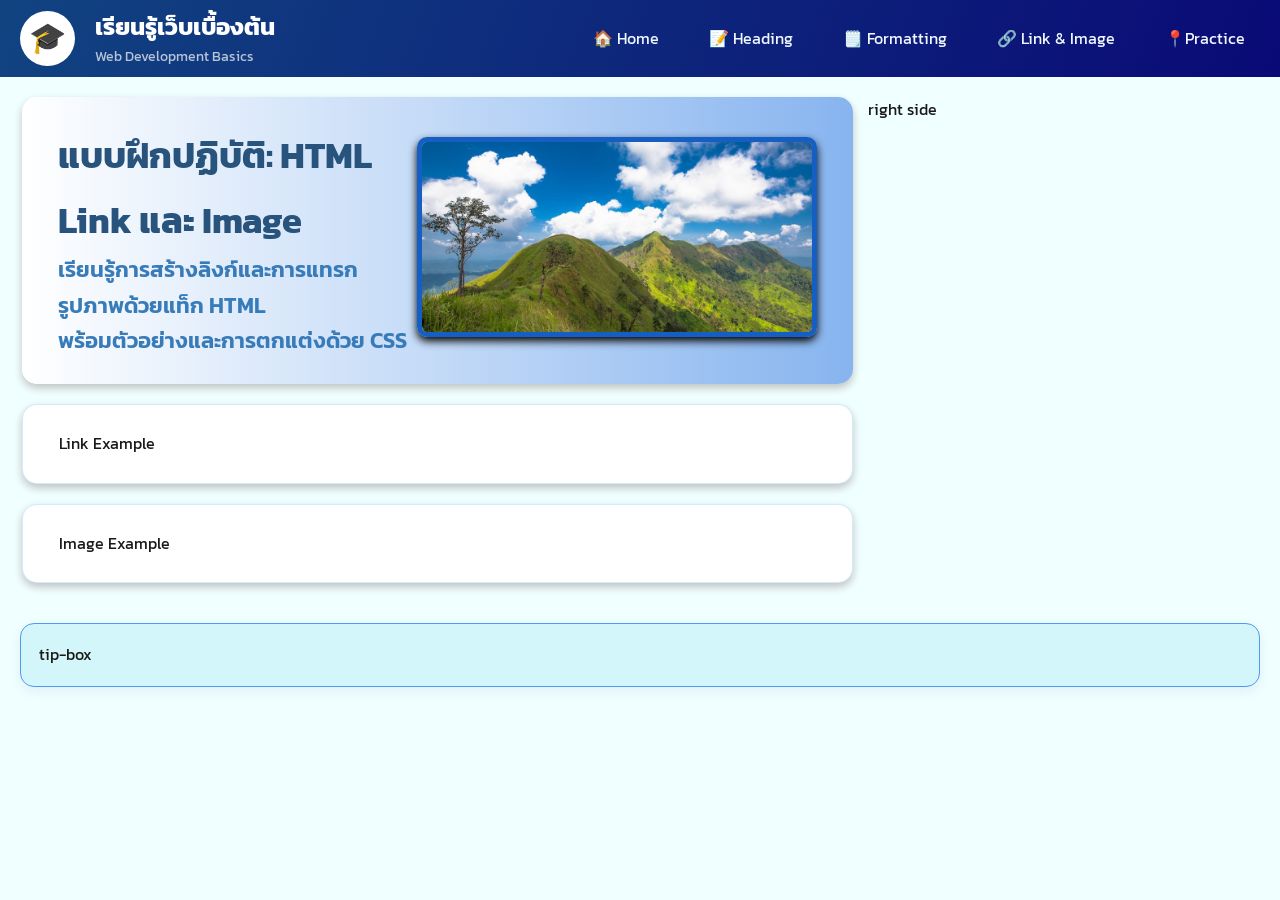
<file: W06_01_link-image.html>
<!DOCTYPE html>
<html lang="en">
<head>
    <meta charset="UTF-8">
    <meta name="viewport" content="width=device-width, initial-scale=1.0">
    <title>Link and Image</title>

    <!-- External Style Sheet -->
    <link rel="stylesheet" href="css/W06_01_link-image.css">

    <!-- google font -->
    <link rel="preconnect" href="https://fonts.googleapis.com">
    <link rel="preconnect" href="https://fonts.gstatic.com" crossorigin>
    <link href="https://fonts.googleapis.com/css2?family=Google+Sans:ital,opsz,wght@0,17..18,400..700;1,17..18,400..700&family=Kanit:wght@300;400;500;600;700&display=swap" rel="stylesheet">

</head>
<body>
    <div class="container">
        <!-- Header Section -->
        <header class="site-header">
            <!-- brand logo -->
            <div class="brand">
                <div class="brand-logo">🎓</div>
                <div class="brand-text">
                    <h2>เรียนรู้เว็บเบื้องต้น</h2>
                    <p>Web Development Basics</p>
                </div>
            </div>

            <!-- navbar -->
            <div class="main-nav">
                <ul class="nav-list">
                    <li><a href="indext.html">🏠 Home</a></li>
                    <li><a href="W03-01-heading">📝 Heading</a></li>
                    <li><a href="W04-01-formatting">🗒️ Formatting</a></li>
                    <li><a href="#">🔗 Link & Image</a></li>
                    <li><a href="#">📍Practice</a></li>
                </ul>
            </div>
        </header>

        <!-- Main Section -->
        <main class="main-layout">
            <!-- left content -->
             <section class="left-content">
                <!-- Hero -->
                 <section class="hero">
                    <div class="hero-text">
                        <h1>แบบฝึกปฏิบัติ: HTML Link และ Image</h1>
                        <p>
                            เรียนรู้การสร้างลิงก์และการแทรกรูปภาพด้วยแท็ก HTML <br>
                            พร้อมตัวอย่างและการตกแต่งด้วย CSS
                        </p>
                    </div>
                    <div class="hero-photo">
                        <img src="images/mountain.jpg" alt="ภูเขา">
                    </div>
                 </section>

                <!-- Link Example -->
                 <article class="card">Link Example</article>

                <!-- Image Example -->
                 <article class="card">Image Example</article>


             </section>


            <!-- right sidebar -->
             <section class="right-sidebar">
                right side
             </section>


        </main>


        <!-- Footer Section -->
        <footer class="tip-box">tip-box</footer>
    </div>
</body>
</html>
</file>
<file: css/w04-formatting.css>
* {
    box-sizing: border-box;
    margin: 0;
    padding: 0;
}

body {
    font-family: Arial, sans-serif;
    background-color: #ebf8ff;
    
    line-height: 1.6;
}

footer,
/* .hero, */
/* .card, */
.tip-box {
    border: 1px solid #ff0000;
    background-color: #fff;
    margin: 20px;
    padding: 20px;
}

/* ================================
              Header
=================================== */
header {
    background: linear-gradient(to right, #0036aa, #325bfc);
    padding: 20px;
    color: white;
    box-shadow: 0 4px 8px rgba(0, 0, 0, 0.1);

    display: flex;
    justify-content: space-between;
    align-items: center;
}

.brand {
    display: flex;
    align-items: center;
    gap: 10px;
}

.brand-icon { font-size: 50px; }
.brand-text p { font-size: 14px}

/* navigation */
nav a {
    color: white;
    text-decoration: none;
    margin-left: 20px;
}

nav a:hover {
    text-decoration: underline;
}


/* hero section */
.hero {
    display: flex;
    gap: 10px;

    padding: 40px;
}

.hero-icon {
    background-color: #325bfc;
    color: #fff;
    border-radius: 15px;

    width: 90px;
    height: 90px;

    display: flex;
    justify-content: center;
    align-items: center;

    font-size: 40px;
    font-weight: bold;

    

}

.hero-text {}

.hero-text h1 {
    font-size: 40px;
    color: #1a2d78;
}

.hero-text p {
    font-size: 20px;
    color: #474748;
}


/* Main content */

.container {
    /* max-width: 1200px; */
    width: 100%;
    margin: 0 auto;
    padding: 40px;

    /* background-color: #b5fd76; */
}


.card-grid {
    display: grid;
    /* grid-template-columns: 1fr 1fr 1fr; */
    grid-template-columns: repeat(3, 1fr);
    gap: 20px;

    /* background-color: #fffb2c; */
}

.card {
    background-color: #fff;

    border-radius: 16px;
    box-shadow: 1px 2px 8px rgba(0, 0, 0, 0.11);
    border: 1px solid rgb(127, 134, 205);

    overflow: hidden;

    /* padding: 20px; */
}

.card-header {
    background-color: #edf2f7;

    color: blue;
    font-size: 18px;
    font-weight: bold;

    padding: 20px;
    border-bottom: 1px solid rgb(127, 134, 205);;
}

.card-header-icon {
    background-color: #325bfc;
    color: white;

    /* padding: 10px; */
    border-radius: 50%;

    width: 38px;
    height: 38px;

    display: inline-flex;
    justify-content: center;
    align-items: center;
}

.card-body {
    padding: 20px;
}

.format-row {
    display: grid;
    grid-template-columns: 100px 1fr;

    gap: 20px;
    margin-bottom: 8px;
    border-bottom: 1px solid #d1e0e8;
    padding: 6px 0;
}

.label {
    /* padding: 8px 50px; */

    border-radius: 8px;
    

    color: white;
    font-weight: bold;

    text-align: center;
}

.b-label { background-color: #1100ff; }
.strong-label { background-color: #00ff0d; }
.i-label { background: #10b981; }
.em-label { background: #22c55e; }
.u-label { background: #f59e0b; }
.mark-label { background: #f59e0b; }
.small-label { background: #8b5cf6; }
.del-label { background: #ef4444; }
.sup-label { background: #7c3aed; }
.sub-label { background: #3b82f6; }


/* card 2 */

.pre-box {
    background-color: black;
    border-radius: 10px;
    color: white;

    padding: 20px;
}

.html-tag {
    color: #f5207c;
}

.line-no {
    color: #00ff0d;
    display: inline-block;
    width: 20px;
}
</file>
<file: css/W06_01_link-image.css>
* {
    margin: 0;
    padding: 0;
    box-sizing: border-box;
}

body {
    font-family: 'Kanit', Tahoma, Geneva, Verdana, sans-serif;
    background-color: azure;

    color: rgb(26, 24, 24);
    line-height: 1.6;
}

.container {
    /* border: 1px solid rgb(26, 11, 244);
    padding: 15px;
    margin: 15px; */
}

/* ==============================
       Header Section
================================*/
.site-header {
    /* border: 1px solid red;
    padding: 15px;
    margin: 15px; */

    display: flex;
    justify-content: space-between;
    align-items: center;

    background: linear-gradient(110deg, rgb(17, 67, 129), rgb(10, 10, 118));

    padding: 8px 20px;
}

.brand {
    /* border: 1px solid rgb(23, 175, 6);
    padding: 15px;
    margin: 15px; */

    display: flex;
    align-items: center;
    gap: 20px;

    color: white;
}

.brand-logo {

    background-color: white;
    border-radius: 50%;

    font-size: 30px;

    width: 55px;
    height: 55px;

    display: flex;
    justify-content: center;
    align-items: center;
}

.brand-text h2 {
    font-size: 24px;
}

.brand-text p {
    font-size: 14px;
    opacity: 0.7;
}

/* navbar */
.main-nav {
    /* border: 1px solid rgb(23, 175, 6);
    padding: 15px;
    margin: 15px; */

}

.nav-list {
    list-style-type: none;

    display: flex;
    justify-content: center;
    align-items: center;
    gap: 20px;
}

.nav-list a {
    color: aliceblue;
    text-decoration: none;

    padding: 8px 15px;
    border-radius: 8px;

    transition: 0.8s;
}

.nav-list a:hover {
    background-color: rgba(240, 248, 255, 0.301);
}

/* ==============================
       Main Section
================================*/
.main-layout {
    /* border: 1px solid red;
    padding: 15px;
    margin: 15px; */

    display: grid;
    grid-template-columns: 1fr 390px;
    /* grid-template-columns: 80% 20%; */

    padding: 20px 22px;
    gap: 15px;
}

/* left content */
.left-content {
    /* border: 1px solid rgba(249, 170, 1, 0.663);
    padding: 15px;
    margin: 15px; */
}

.hero {
    /* border: 1px solid rgba(6, 211, 37, 0.663);
    padding: 15px;
    margin: 15px; */

    display: grid;
    grid-template-columns: 1.5fr 0.8fr;

    background: linear-gradient(90deg, white, rgb(135, 180, 239));

    padding: 26px 36px;
    border-radius: 15px;
    box-shadow: 0 4px 8px rgb(193, 193, 193);


    align-items: center;

}

.hero-text h1 {
    font-size: 36px;
    color: rgb(39, 83, 125);
    line-height: 1.8;
}

.hero-text p {
    font-size: 22px;
    color: rgb(56, 123, 185);
    font-weight: 600;
}

.hero-photo img {
    width: 400px;
    height: 200px;
    border: 5px solid rgb(21, 94, 196);
    border-radius: 10px;

    box-shadow: 0 4px 8px black;

    object-fit: cover;


    /*
    object-fit: contain ➡️เห็นภาพครบ รักษาสัดส่วน (อาจมีขอบว่าง)
    object-fit: fill ➡️ยืดภาพให้เต็มกล่อง ภาพอาจบิด (สัดส่วนเพี้ยน)
    object-fit: cover ➡️ครอปภาพให้เต็มกล่อง รักษาสัดส่วน บางส่วนของภาพจะถูกตัดออก
    */
}

/* ============ Link Example ================== */

.card {
    border: 1px solid rgba(184, 226, 252, 0.663);
    background-color: white;
    border-radius: 15px;

    padding: 26px 36px;
    border-radius: 15px;
    box-shadow: 0 4px 8px rgb(193, 193, 193);

    margin-top: 20px;
}

.card-header-title {
    /* background-color: aqua; */
}

.card-header-title h2 {
    color: rgb(39, 83, 125);
}

.card-body-grid {
    display: grid;
    grid-template-columns: 0.75fr 1.25fr;
    gap: 20px;
}

/* กล่อง link ด้านซ้าย */
.result-panel,
.code-panel {
    border: 1px solid rgba(184, 226, 252, 0.663);
    border-radius: 10px;

    overflow: hidden;
}

.result-panel-header,
.coFde-panel-header {
    background-color: azure;
    color: rgb(39, 83, 125);
    font-weight: bold;

    padding: 0px 20px;
}

.result-panel-body {

    line-height: 2;
    padding: 5px 20px 10px 20px;
}

.result-panel-body a {
    display: block;

    color: rgb(2, 109, 248);
}

.result-panel-body a:hover {
    color: rgb(248, 2, 2);
}

.mail-box {
    background: #2563eb;
    border-radius: 4px;

    margin-right: 10px;
}

.back-btn {
    display: inline-block !important;

    border: 2px solid rgb(2, 109, 248);
    border-radius: 10px;

    padding: 0 20px;

    text-decoration: none;
}


/* กล่อง link ด้านขวา */
.code-panel {
    background-color: black;
}

.code-panel-body {
    color: white;
}

.code-list {
    color: rgb(244, 244, 244);
    padding: 16px 40px;
}

.code-list li {
    padding: 0px 20px;

}

.tag {
    color: #fb7185;
}

.attr {
    color: #bef264;
}

.value {
    color: #86efac;
}


/* ============ Image Example ================== */
.result-panel-body-3g {
    display: grid;
    grid-template-columns: repeat(3, 1fr);
    gap: 20px;

    align-items: baseline;
    text-align: center;
    font-size: 14px;

    padding: 0 20px;
}






/* ===============================
        Right-content 
================================== */

.right-sidebar {
    /* border: 1px solid rgb(227, 3, 190);;
    margin: 15px; */


    display: flex;
    flex-direction: column;
    gap: 16px;

    /* padding: 0 15px; */
}

.side-card {
    background: white;
    border: 1px solid #dbeafe;
    border-radius: 14px;
    padding: 18px;

    box-shadow: 0 4px 14px rgba(15, 47, 117, 0.07);
}

.side-title {
    display: flex;
    align-items: center;
    gap: 10px;

    color: #0b3d91;
    margin-bottom: 12px;
}

.side-title span {
    font-size: 26px;
}

.side-title h3 {
    font-size: 22px;
}

/* ======= objective-list ====== */

.objective-list,
.activity {
    list-style: none;
}

.objective-list li,
.activity li {
    display: grid;
    grid-template-columns: 32px 1fr;
    gap: 10px;
    margin-bottom: 12px;
}

.objective-list li span,
.activity li span {
    width: 28px;
    height: 28px;
    background: #2563eb;
    color: white;
    border-radius: 50%;

    display: inline-flex;
    align-items: center;
    justify-content: center;

    font-weight: bold;
}

.objective-list p,
.activity p {
    font-size: 14px;
    color: #1f2937;
}


/* =========Tag-Menu========== */
.tag-menu {
    display: grid;
    grid-template-columns: repeat(4, 1fr);
    gap: 10px
}

.tag-menu span {
    border-radius: 30px;
    padding: 8px 6px;

    text-align: center;

    /* border: 1px solid red; */
    /* background-color: aqua; */
}

.tag-menu span:nth-child(1) {
    background: #dbeafe;
    color: #0b3d91;
}

.tag-menu span:nth-child(2) {
    background: #cffafe;
    color: #0369a1;
}

.tag-menu span:nth-child(3) {
    background: #dcfce7;
    color: #166534;
}

.tag-menu span:nth-child(4) {
    background: #ffedd5;
    color: #c2410c;
}

.tag-menu span:nth-child(5) {
    background: #ede9fe;
    color: #6d28d9;
}

.tag-menu span:nth-child(6) {
    background: #fce7f3;
    color: #be185d;
}

.tag-menu span:nth-child(7) {
    background: #ccfbf1;
    color: #0f766e;
}

.tag-menu span:nth-child(8) {
    background: #fef3c7;
    color: #d97706;
}


/* ====== activity ========== */

.activity li:nth-child(1) span {
    background: #dbeafe;
    color: #0b3d91;
}

.activity li:nth-child(2) span {
    background: #cffafe;
    color: #0369a1;
}

.activity li:nth-child(3) span {
    background: #dcfce7;
    color: #166534;
}

.activity li:nth-child(4) span {
    background: #ffedd5;
    color: #c2410c;
}

.activity li:nth-child(5) span {
    background: #ede9fe;
    color: #6d28d9;
}

.activity li:nth-child(6) span {
    background: #fce7f3;
    color: #be185d;
}


/* ====== summit ========== */

.submit-card {
    background-color: #f5f0b2;
    border-color: #f6db0d;

    display: flex;
    align-items: center;
    gap: 20px;
}

.submit-icon {
    font-size: 30px;
}





/* ==============================
       Footer Section
================================*/
.tip-box {
    /* background: white; */
    background-color: #d2f6f9;
    border: 1px solid #5199f7;
    border-radius: 14px;
    padding: 18px;

    box-shadow: 0 4px 14px rgba(15, 47, 117, 0.07);

    display: grid;
    grid-template-columns: 90px 1fr 170px;
    align-items: center;
    justify-content: center;

    margin: 20px;
}

.tip-icon {
    background-color: rgb(11, 163, 245);
    width: 75px;
    height: 75px;

    border-radius: 50%;

    display: flex;
    justify-content: center;
    align-items: center;

    font-size: 50px;
    color: white;
    font-family: Georgia, serif;
    font-weight: bold;
}

.tip-content h2 {
    color: #0b3d91;
    font-size: 24px;
    margin-bottom: 4px;
}

.tip-content p {
    font-size: 15px;
    color: #1f2937;
}

.tip-content span {
    color: #e11d48;
    font-family: Consolas, monospace;
    font-weight: bold;
}

.tip-photo {
    font-size: 45px;
    text-align: center;
}



/* ============================
        Responsive
=============================== */

@media (max-width: 1200px) {
    .container {
        background-color: rgb(251, 41, 14);
    }

    .main-layout {
        grid-template-columns: 1fr;
    }

    .right-sidebar {
        display: grid;
        grid-template-columns: 1fr 1fr;
        gap: 12px;
    }


}

@media (max-width: 992px) {
    .container {
        background-color: rgb(223, 255, 14);
    }
        .hero {
        display: flex;
        flex-direction: column;
        gap: 50px;
    }

    .hero-photo img {
        width: 100%;
        height: auto;
    }

    .right-sidebar {
        grid-template-columns: 1fr;

    }

    .result-panel-body-3g {
        display: flex;
        flex-direction: column;

        align-items: center;
    }

    .card-body-grid {
        grid-template-columns: 1fr;
    }

    .tip-photo {
        display: none;
    }

    .tip-box {
        grid-template-columns: 90px 1fr;
    }
}

@media (max-width: 768px) {
    .container {
        background-color: rgb(68, 187, 255);
    }

    .hero {
        display: flex;
        flex-direction: column;
        gap: 50px;
    }

    .hero-photo img {
        width: 100%;
        height: auto;
    }

    .right-sidebar {
        grid-template-columns: 1fr;

    }

    .result-panel-body-3g {
        display: flex;
        flex-direction: column;

        align-items: center;
    }

    .card-body-grid {
        grid-template-columns: 1fr;
    }

    .tip-photo {
        display: none;
    }

    .tip-box {
        grid-template-columns: 90px 1fr;
    }
}
</file>
